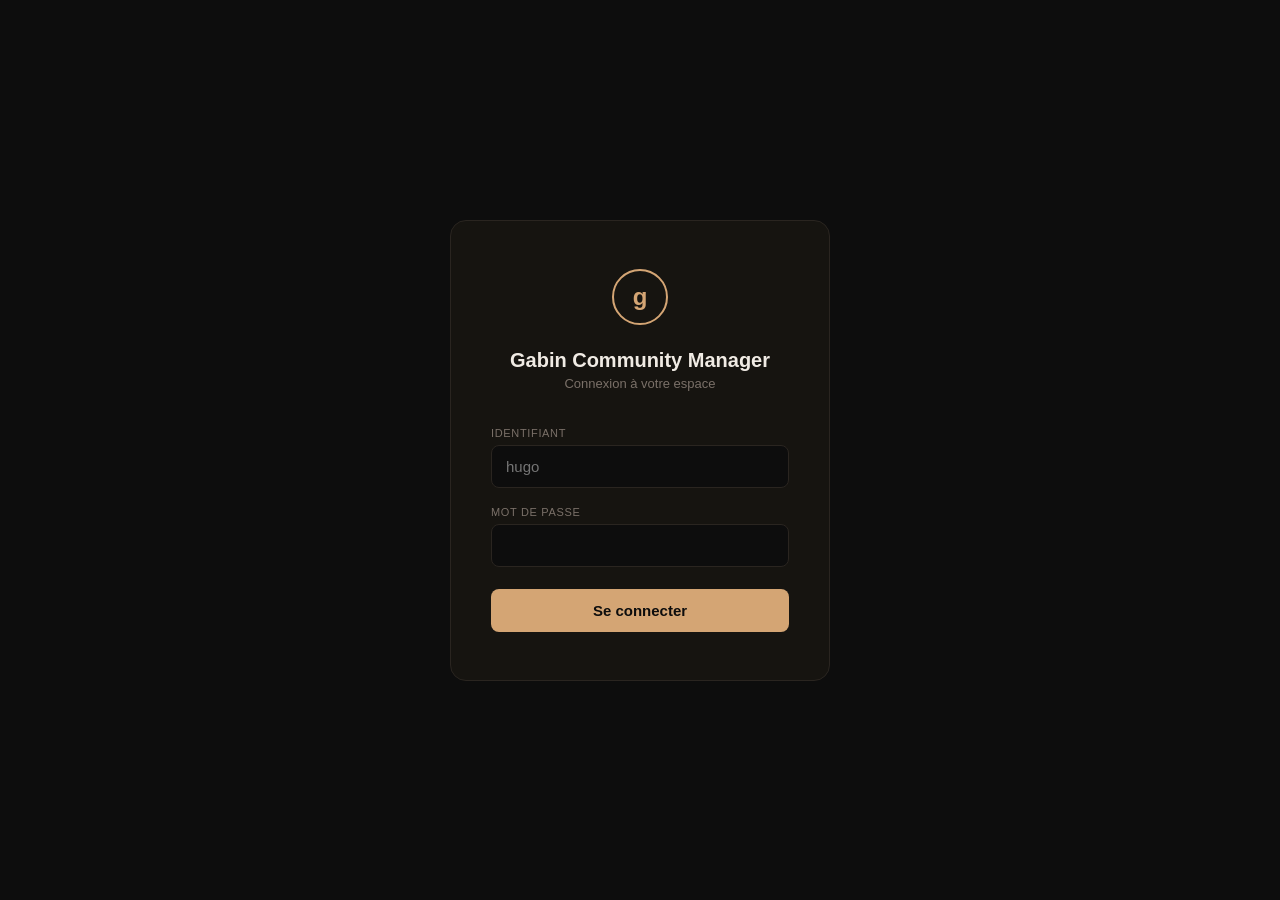
<file: frontend/login.html>
<!DOCTYPE html>
<html lang="fr">
<head>
  <meta charset="UTF-8">
  <meta name="viewport" content="width=device-width, initial-scale=1.0">
  <title>Gabin — Connexion</title>
  <style>
    :root {
      --bg: #0d0d0d;
      --surface: #161410;
      --border: #2a2520;
      --gold: #d4a574;
      --white: #f0ebe4;
      --gray: #7a7068;
      --red: #c0392b;
    }
    * { box-sizing: border-box; margin: 0; padding: 0; }
    body {
      font-family: -apple-system, BlinkMacSystemFont, "Helvetica Neue", sans-serif;
      background: var(--bg);
      color: var(--white);
      min-height: 100vh;
      display: flex;
      align-items: center;
      justify-content: center;
    }
    .card {
      width: 100%;
      max-width: 380px;
      padding: 48px 40px;
      background: var(--surface);
      border: 1px solid var(--border);
      border-radius: 16px;
      margin: 20px;
    }
    .logo {
      width: 56px; height: 56px;
      border-radius: 50%;
      border: 2px solid var(--gold);
      display: flex; align-items: center; justify-content: center;
      font-size: 24px; font-weight: 700; color: var(--gold);
      margin: 0 auto 24px;
    }
    h1 {
      text-align: center;
      font-size: 20px;
      font-weight: 600;
      margin-bottom: 4px;
    }
    .sub {
      text-align: center;
      font-size: 13px;
      color: var(--gray);
      margin-bottom: 36px;
    }
    label {
      display: block;
      font-size: 11px;
      color: var(--gray);
      letter-spacing: 0.06em;
      text-transform: uppercase;
      margin-bottom: 6px;
    }
    input {
      width: 100%;
      background: #0d0d0d;
      border: 1px solid var(--border);
      border-radius: 8px;
      padding: 12px 14px;
      color: var(--white);
      font-size: 15px;
      outline: none;
      transition: border-color 0.15s;
      margin-bottom: 18px;
    }
    input:focus { border-color: var(--gold); }
    button {
      width: 100%;
      background: var(--gold);
      color: #0d0d0d;
      border: none;
      border-radius: 8px;
      padding: 13px;
      font-size: 15px;
      font-weight: 600;
      cursor: pointer;
      margin-top: 4px;
      transition: background 0.15s;
    }
    button:hover { background: #c49464; }
    button:disabled { background: #4a443e; color: var(--gray); cursor: not-allowed; }
    .error {
      background: rgba(192,57,43,0.12);
      border: 1px solid rgba(192,57,43,0.4);
      border-radius: 8px;
      padding: 10px 14px;
      font-size: 13px;
      color: #e74c3c;
      margin-bottom: 16px;
      display: none;
    }
    .spinner {
      display: inline-block;
      width: 14px; height: 14px;
      border: 2px solid rgba(0,0,0,0.2);
      border-top-color: #0d0d0d;
      border-radius: 50%;
      animation: spin 0.6s linear infinite;
      vertical-align: middle;
      margin-right: 6px;
    }
    @keyframes spin { to { transform: rotate(360deg); } }
  </style>
</head>
<body>
  <div class="card">
    <div class="logo">g</div>
    <h1>Gabin Community Manager</h1>
    <p class="sub">Connexion à votre espace</p>

    <div class="error" id="error"></div>

    <form onsubmit="login(event)">
      <label>Identifiant</label>
      <input type="text" id="username" placeholder="hugo" autocomplete="username" required>

      <label>Mot de passe</label>
      <input type="password" id="password" autocomplete="current-password" required>

      <button type="submit" id="btn">Se connecter</button>
    </form>
  </div>

  <script>
    // Redirect if already logged in
    if (localStorage.getItem("gabin_token")) {
      fetch("/auth/me", {
        headers: { "Authorization": "Bearer " + localStorage.getItem("gabin_token") }
      }).then(r => { if (r.ok) window.location.href = "/app"; });
    }

    async function login(e) {
      e.preventDefault();
      const btn = document.getElementById("btn");
      const err = document.getElementById("error");
      err.style.display = "none";
      btn.disabled = true;
      btn.innerHTML = '<span class="spinner"></span>Connexion…';

      try {
        const res = await fetch("/auth/login", {
          method: "POST",
          headers: { "Content-Type": "application/json" },
          body: JSON.stringify({
            username: document.getElementById("username").value,
            password: document.getElementById("password").value,
          })
        });
        if (!res.ok) {
          const data = await res.json();
          throw new Error(data.detail || "Erreur de connexion");
        }
        const data = await res.json();
        localStorage.setItem("gabin_token", data.access_token);
        localStorage.setItem("gabin_user", data.username);
        window.location.href = "/app";
      } catch (e) {
        err.textContent = e.message;
        err.style.display = "block";
        btn.disabled = false;
        btn.textContent = "Se connecter";
      }
    }
  </script>
</body>
</html>
</file>
